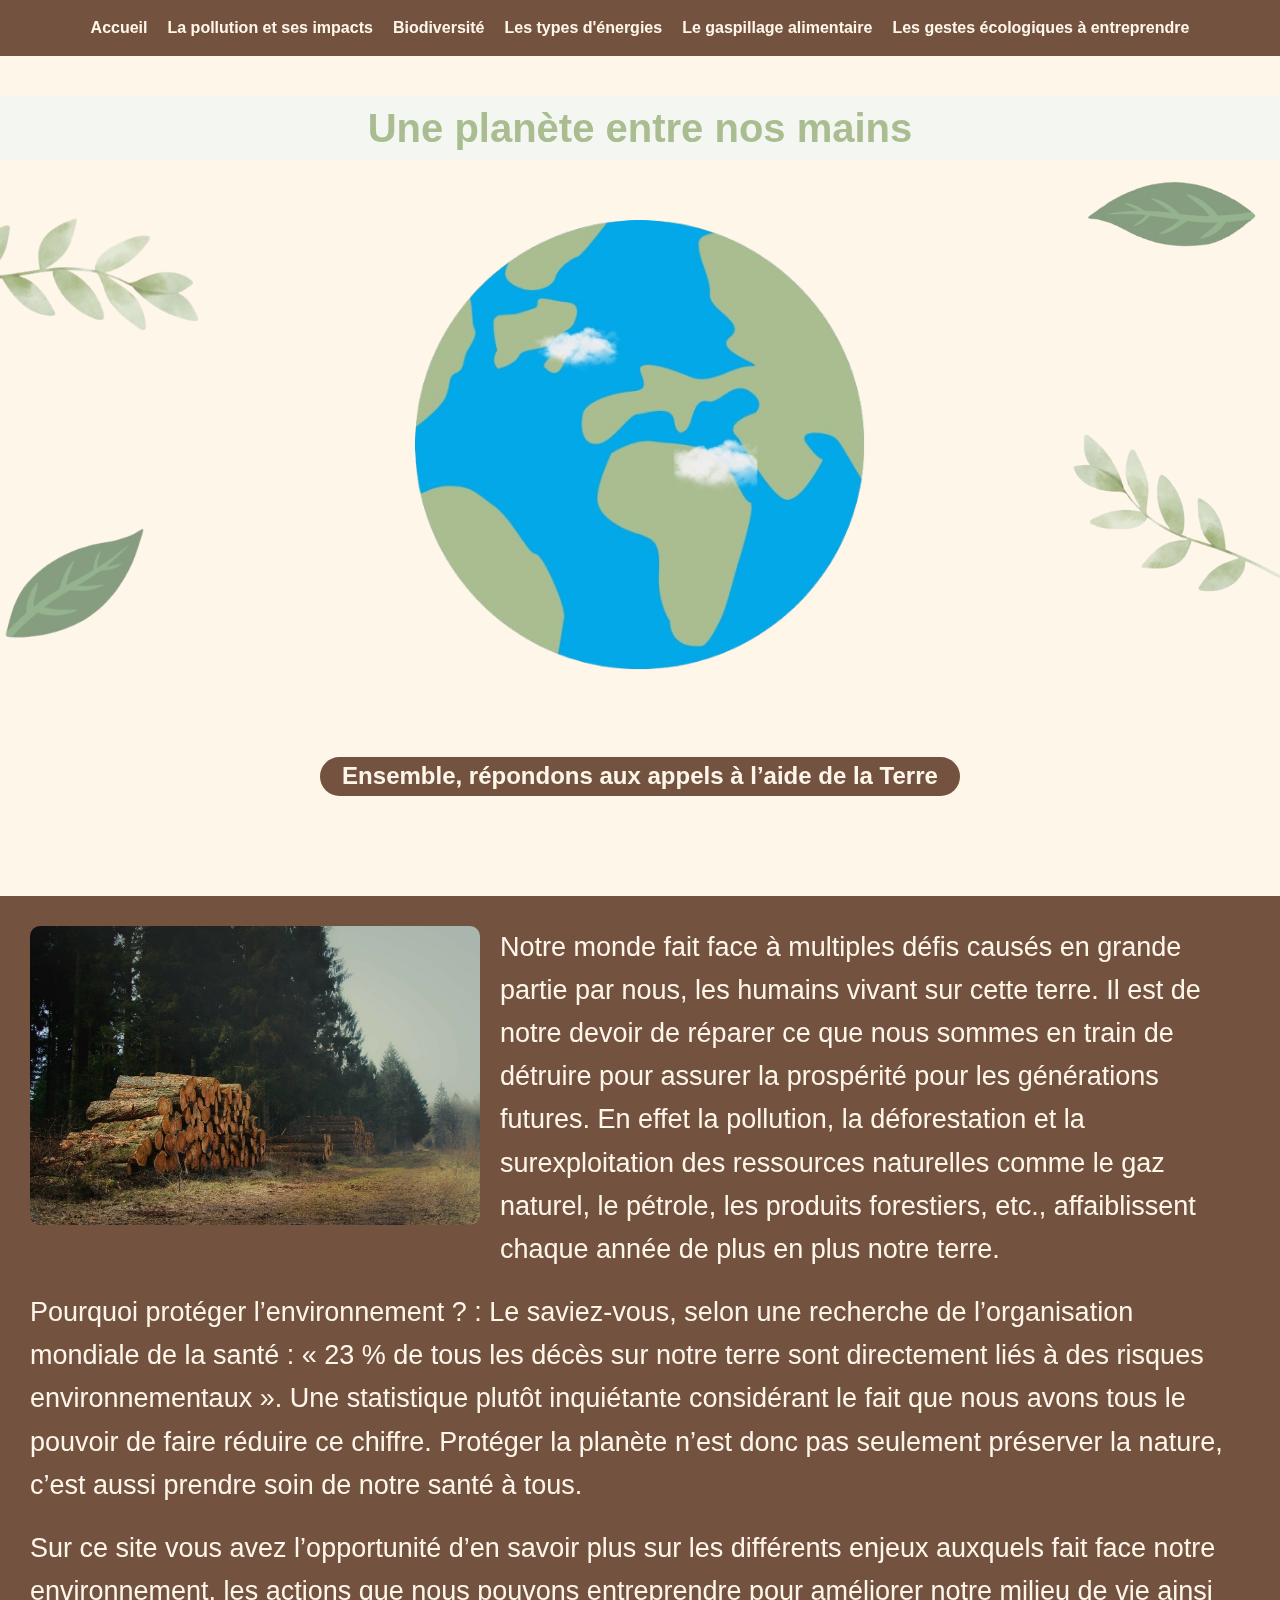
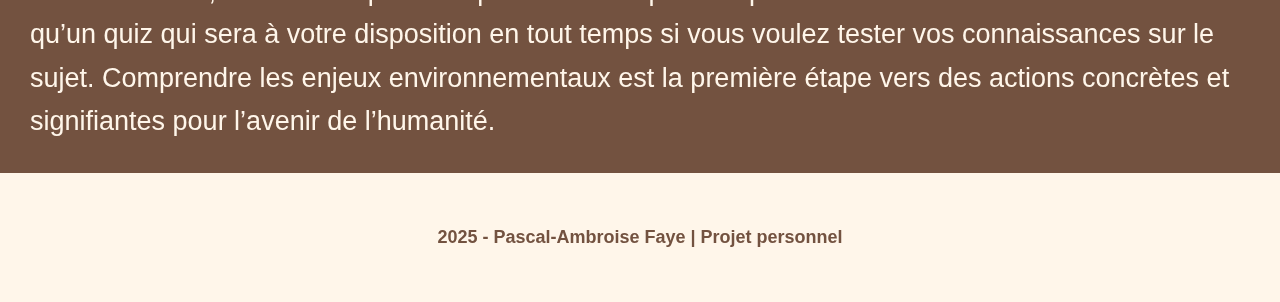
<file: index.html>
<!DOCTYPE html>
<html lang="fr">
<head>
    <meta charset="UTF-8">
    <meta name="viewport" content="width=device-width, initial-scale=1.0">
    <title>Accueil - Une planète entre nos mains</title>
    <link rel="stylesheet" href="style.css">
</head>
<body>
    <header>
        <input type="checkbox" id="menu-toggle">
        <label for="menu-toggle" class="menu-icon">☰</label>
        <nav class="menu">
        <ul>
            <li><a href="index.html">Accueil</a></li>
            <li><a href="pollution.html">La pollution et ses impacts</a></li>
            <li><a href="biodiversite.html">Biodiversité</a></li>
            <li><a href="energies.html">Les types d'énergies</a></li>
            <li><a href="gaspillage.html">Le gaspillage alimentaire</a></li>
            <li><a href="gestes.html">Les gestes écologiques à entreprendre</a></li>
        </ul>
    </nav>
</header>
<main>
    <section class= "hero"><h1>Une planète entre nos mains</h1><img src="Image-pp/terre.png"></section>
    <section class= "slogan"><h2>Ensemble, répondons aux appels à l’aide de la Terre</h2></section>
<section class= "content">
    <img src="Image-pp/Deforestation.jpg">
    <p class="p1">Notre monde fait face à multiples défis causés en grande partie par nous, les humains vivant sur cette terre. Il est de notre devoir de réparer ce que nous sommes en train de détruire pour assurer la prospérité pour les générations futures. En effet la pollution, la déforestation et la surexploitation des ressources naturelles comme le gaz naturel, le pétrole, les produits forestiers, etc., affaiblissent chaque année de plus en plus notre terre.</p>
<p class="p2">Pourquoi protéger l’environnement ? : Le saviez-vous, selon une recherche de l’organisation mondiale de la santé : « 23 % de tous les décès sur notre terre sont directement liés à des risques environnementaux ». Une statistique plutôt inquiétante considérant le fait que nous avons tous le pouvoir de faire réduire ce chiffre. Protéger la planète n’est donc pas seulement préserver la nature, c’est aussi prendre soin de notre santé à tous.</p>
<p class="p3">Sur ce site vous avez l’opportunité d’en savoir plus sur les différents enjeux auxquels fait face notre environnement, les actions que nous pouvons entreprendre pour améliorer notre milieu de vie ainsi qu’un quiz qui sera à votre disposition en tout temps si vous voulez tester vos connaissances sur le sujet. Comprendre les enjeux environnementaux est la première étape vers des actions concrètes et signifiantes pour l’avenir de l’humanité.</p>
</section>
</main>
<footer><p>2025 - Pascal-Ambroise Faye | Projet personnel</p></footer>
</body>
</html>
</file>
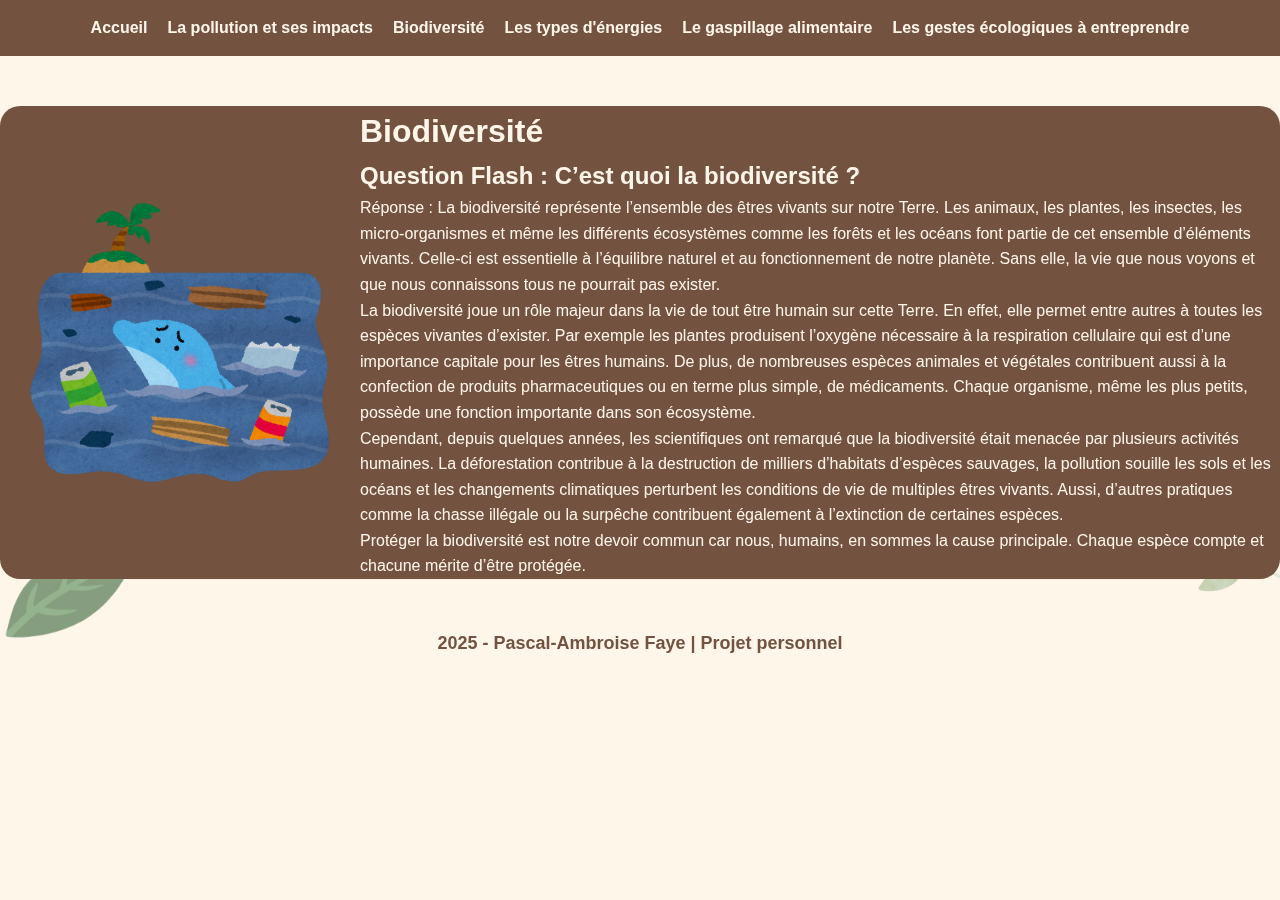
<file: biodiversite.html>
<!DOCTYPE html>
<html lang="fr">
<head>
    <meta charset="UTF-8">
    <meta name="viewport" content="width=device-width, initial-scale=1.0">
    <title>Biodiversité</title>
    <link rel="stylesheet" href="style.css">
</head>
<body>
    <header>
        <input type="checkbox" id="menu-toggle">
        <label for="menu-toggle" class="menu-icon">☰</label>
        <nav class="menu">
        <ul>
            <li><a href="index.html">Accueil</a></li>
            <li><a href="pollution.html">La pollution et ses impacts</a></li>
            <li><a href="biodiversite.html">Biodiversité</a></li>
            <li><a href="energies.html">Les types d'énergies</a></li>
            <li><a href="gaspillage.html">Le gaspillage alimentaire</a></li>
            <li><a href="gestes.html">Les gestes écologiques à entreprendre</a></li>
        </ul>
    </nav>
</header>
    <main><section class="page">
        <img src="Image-pp/Biodiversite.png">
        <section class="p4">
        <h1>Biodiversité</h1>
    <h2>Question Flash : C’est quoi la biodiversité ? </h2>
<p>Réponse : La biodiversité représente l’ensemble des êtres vivants sur notre Terre. Les animaux, les plantes, les insectes, les micro-organismes et même les différents écosystèmes comme les forêts et les océans font partie de cet ensemble d’éléments vivants. Celle-ci est essentielle à l’équilibre naturel et au fonctionnement de notre planète. Sans elle, la vie que nous voyons et que nous connaissons tous ne pourrait pas exister. </p>
<p>La biodiversité joue un rôle majeur dans la vie de tout être humain sur cette Terre. En effet, elle permet entre autres à toutes les espèces vivantes d’exister. Par exemple les plantes produisent l’oxygène nécessaire à la respiration cellulaire qui est d’une importance capitale pour les êtres humains. De plus, de nombreuses espèces animales et végétales contribuent aussi à la confection de produits pharmaceutiques ou en terme plus simple, de médicaments. Chaque organisme, même les plus petits, possède une fonction importante dans son écosystème.</p>
<p>Cependant, depuis quelques années, les scientifiques ont remarqué que la biodiversité était menacée par plusieurs activités humaines. La déforestation contribue à la destruction de milliers d’habitats d’espèces sauvages, la pollution souille les sols et les océans et les changements climatiques perturbent les conditions de vie de multiples êtres vivants. Aussi, d’autres pratiques comme la chasse illégale ou la surpêche contribuent également à l’extinction de certaines espèces.</p>
<p>Protéger la biodiversité est notre devoir commun car nous, humains, en sommes la cause principale. Chaque espèce compte et chacune mérite d’être protégée.</p></section></section></main>
<footer><p>2025 - Pascal-Ambroise Faye | Projet personnel</p></footer>
</body>
</html>
</file>
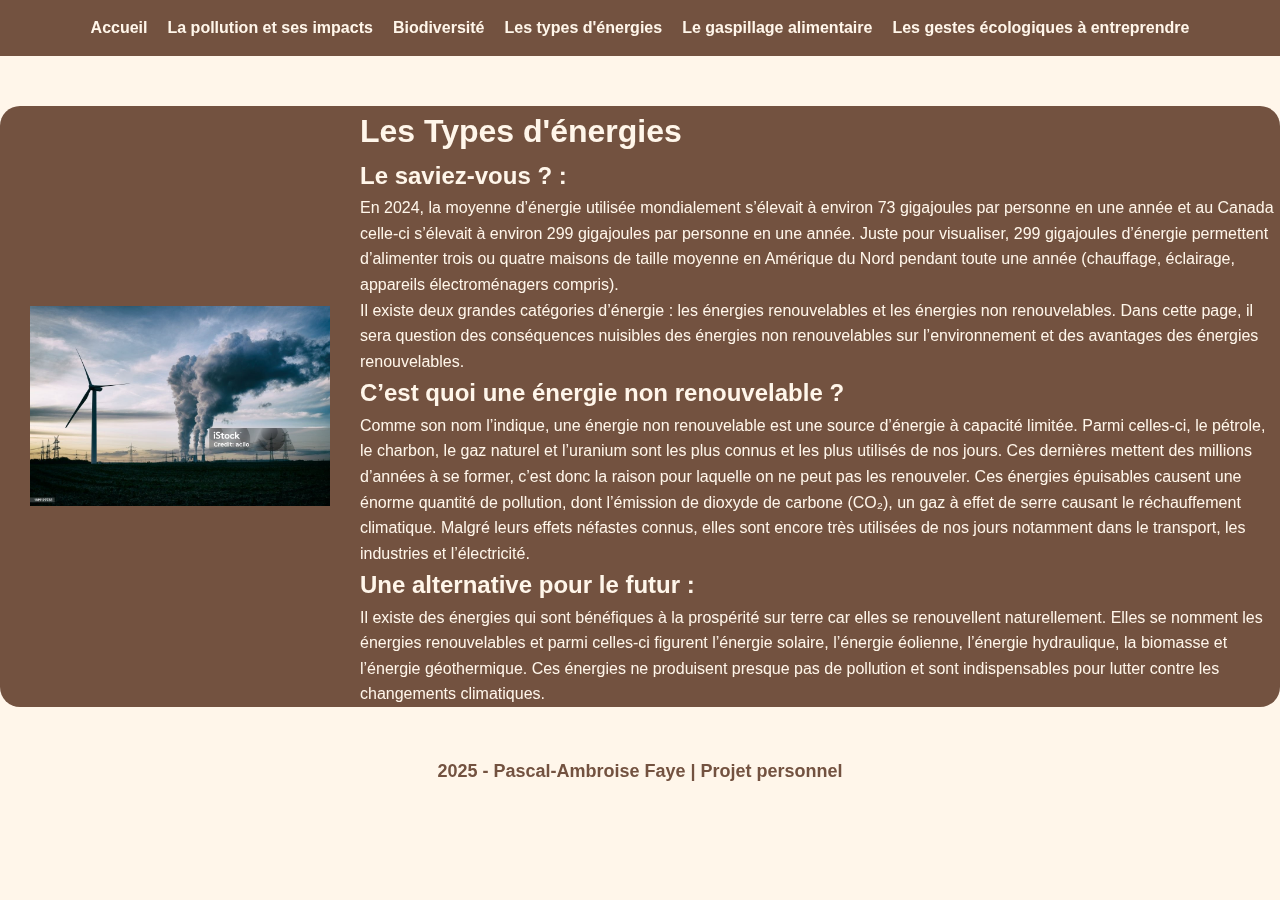
<file: energies.html>
<!DOCTYPE html>
<html lang="fr">
<head>
    <meta charset="UTF-8">
    <meta name="viewport" content="width=device-width, initial-scale=1.0">
    <title>Les Types d'énergies</title>
    <link rel="stylesheet" href="style.css">
</head>
<body>
    <header>        
       <input type="checkbox" id="menu-toggle">
        <label for="menu-toggle" class="menu-icon">☰</label>
        <nav class="menu">
        <ul>
            <li><a href="index.html">Accueil</a></li>
            <li><a href="pollution.html">La pollution et ses impacts</a></li>
            <li><a href="biodiversite.html">Biodiversité</a></li>
            <li><a href="energies.html">Les types d'énergies</a></li>
            <li><a href="gaspillage.html">Le gaspillage alimentaire</a></li>
            <li><a href="gestes.html">Les gestes écologiques à entreprendre</a></li>
        </ul>
    </nav>
</header>
    <main>
        <section class="page">
            <img src="Image-pp/Types-energies.png">
            <section class="p4">
            <h1>Les Types d'énergies</h1>
    <h2>Le saviez-vous ? :</h2>
<p>En 2024, la moyenne d’énergie utilisée mondialement s’élevait à environ 73 gigajoules par personne en une année et au Canada celle-ci s’élevait à environ 299 gigajoules par personne en une année. Juste pour visualiser, 299 gigajoules d’énergie permettent d’alimenter trois ou quatre maisons de taille moyenne en Amérique du Nord pendant toute une année (chauffage, éclairage, appareils électroménagers compris).</p>
<p>Il existe deux grandes catégories d’énergie : les énergies renouvelables et les énergies non renouvelables. Dans cette page, il sera question des conséquences nuisibles des énergies non renouvelables sur l’environnement et des avantages des énergies renouvelables. </p>
<h2>C’est quoi une énergie non renouvelable ?</h2>
<p>Comme son nom l’indique, une énergie non renouvelable est une source d’énergie à capacité limitée. Parmi celles-ci, le pétrole, le charbon, le gaz naturel et l’uranium sont les plus connus et les plus utilisés de nos jours. Ces dernières mettent des millions d’années à se former, c’est donc la raison pour laquelle on ne peut pas les renouveler. Ces énergies épuisables causent une énorme quantité de pollution, dont l’émission de dioxyde de carbone (CO₂), un gaz à effet de serre causant le réchauffement climatique. Malgré leurs effets néfastes connus, elles sont encore très utilisées de nos jours notamment dans le transport, les industries et l’électricité. </p>
<h2>Une alternative pour le futur :  </h2>
<p>Il existe des énergies qui sont bénéfiques à la prospérité sur terre car elles se renouvellent naturellement. Elles se nomment les énergies renouvelables et parmi celles-ci figurent l’énergie solaire, l’énergie éolienne, l’énergie hydraulique, la biomasse et l’énergie géothermique. Ces énergies ne produisent presque pas de pollution et sont indispensables pour lutter contre les changements climatiques. </p></section></section></main>
<footer><p>2025 - Pascal-Ambroise Faye | Projet personnel</p></footer>
</body>
</html>
</file>
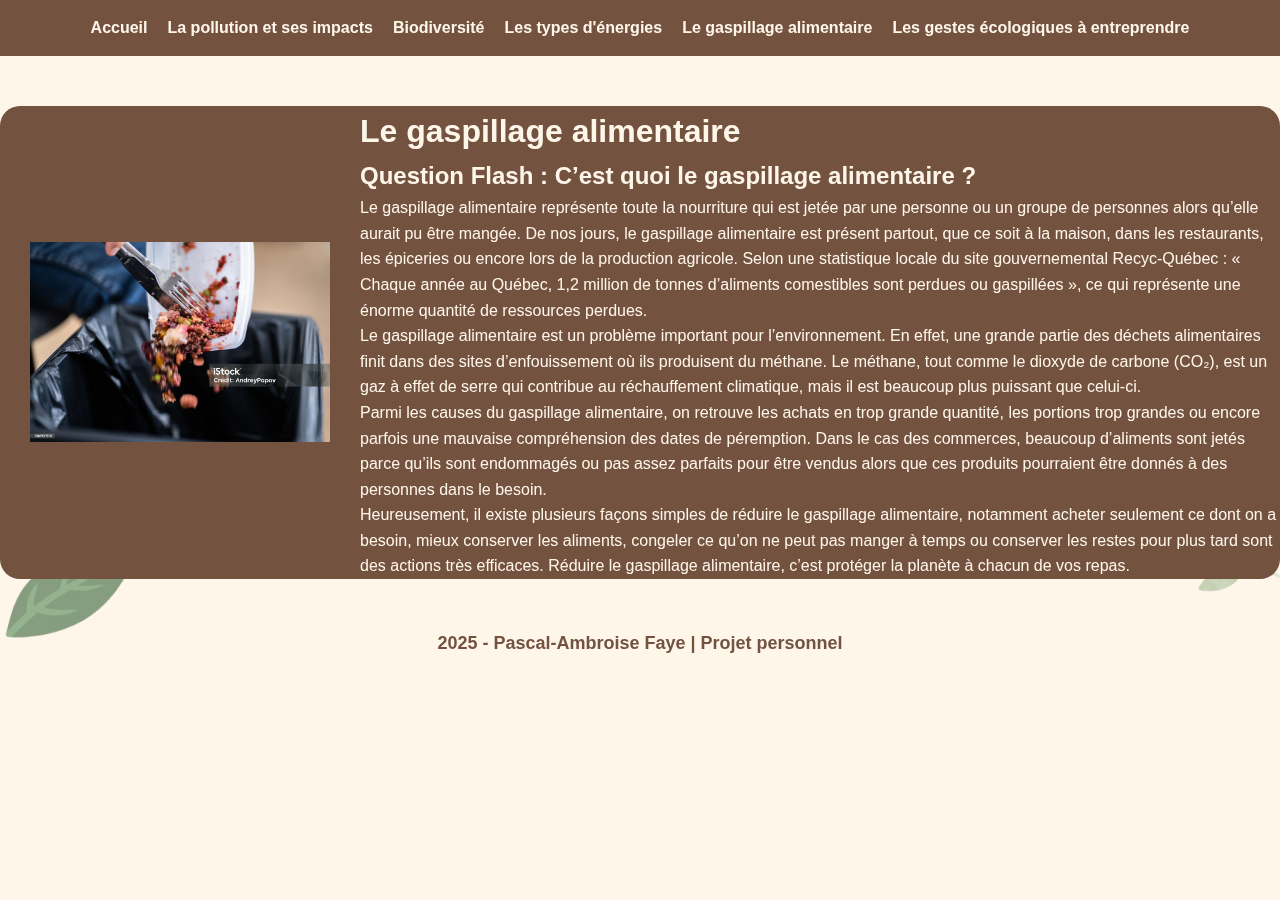
<file: gaspillage.html>
<!DOCTYPE html>
<html lang="fr">
<head>
    <meta charset="UTF-8">
    <meta name="viewport" content="width=device-width, initial-scale=1.0">
    <title>Le gaspillage alimentaire</title>
    <link rel="stylesheet" href="style.css">
</head>
<body>
    <header>        
       <input type="checkbox" id="menu-toggle">
        <label for="menu-toggle" class="menu-icon">☰</label>
        <nav class="menu">
        <ul>
            <li><a href="index.html">Accueil</a></li>
            <li><a href="pollution.html">La pollution et ses impacts</a></li>
            <li><a href="biodiversite.html">Biodiversité</a></li>
            <li><a href="energies.html">Les types d'énergies</a></li>
            <li><a href="gaspillage.html">Le gaspillage alimentaire</a></li>
            <li><a href="gestes.html">Les gestes écologiques à entreprendre</a></li>
        </ul>
    </nav>
</header>
    <main>
        <section class="page">
            <img src="Image-pp/gaspillage-alimentaire.png">
            <section class="p4">
            <h1>Le gaspillage alimentaire</h1>
    <h2>Question Flash : C’est quoi le gaspillage alimentaire ? </h2>
<p>Le gaspillage alimentaire représente toute la nourriture qui est jetée par une personne ou un groupe de personnes alors qu’elle aurait pu être mangée. De nos jours, le gaspillage alimentaire est présent partout, que ce soit à la maison, dans les restaurants, les épiceries ou encore lors de la production agricole. Selon une statistique locale du site gouvernemental Recyc-Québec : « Chaque année au Québec, 1,2 million de tonnes d’aliments comestibles sont perdues ou gaspillées », ce qui représente une énorme quantité de ressources perdues. </p>
<p>Le gaspillage alimentaire est un problème important pour l’environnement. En effet, une grande partie des déchets alimentaires finit dans des sites d’enfouissement où ils produisent du méthane. Le méthane, tout comme le dioxyde de carbone (CO₂), est un gaz à effet de serre qui contribue au réchauffement climatique, mais il est beaucoup plus puissant que celui-ci. </p>
<p>Parmi les causes du gaspillage alimentaire, on retrouve les achats en trop grande quantité, les portions trop grandes ou encore parfois une mauvaise compréhension des dates de péremption. Dans le cas des commerces, beaucoup d’aliments sont jetés parce qu’ils sont endommagés ou pas assez parfaits pour être vendus alors que ces produits pourraient être donnés à des personnes dans le besoin. </p>
<p>Heureusement, il existe plusieurs façons simples de réduire le gaspillage alimentaire, notamment acheter seulement ce dont on a besoin, mieux conserver les aliments, congeler ce qu’on ne peut pas manger à temps ou conserver les restes pour plus tard sont des actions très efficaces. Réduire le gaspillage alimentaire, c’est protéger la planète à chacun de vos repas. </p></section></section></main>
<footer>2025 - Pascal-Ambroise Faye | Projet personnel</footer>
</body>
</html>
</file>
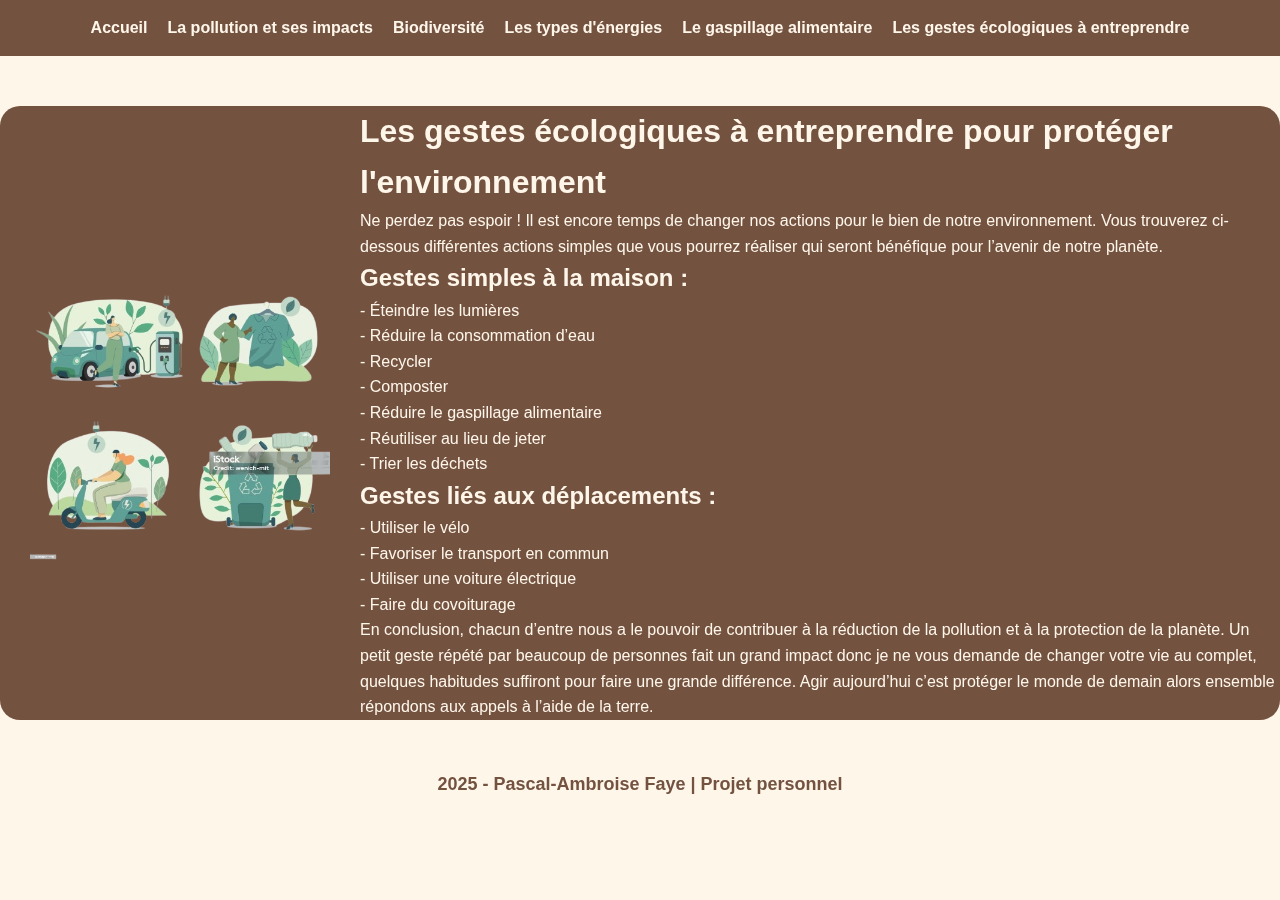
<file: gestes.html>
<!DOCTYPE html>
<html lang="fr">
<head>
    <meta charset="UTF-8">
    <meta name="viewport" content="width=device-width, initial-scale=1.0">
    <title>Les gestes écologiques à entreprendre pour protéger l'environnement</title>
    <link rel="stylesheet" href="style.css">
</head>
<body>
    <header>        
       <input type="checkbox" id="menu-toggle">
        <label for="menu-toggle" class="menu-icon">☰</label>
        <nav class="menu">
        <ul>
            <li><a href="index.html">Accueil</a></li>
            <li><a href="pollution.html">La pollution et ses impacts</a></li>
            <li><a href="biodiversite.html">Biodiversité</a></li>
            <li><a href="energies.html">Les types d'énergies</a></li>
            <li><a href="gaspillage.html">Le gaspillage alimentaire</a></li>
            <li><a href="gestes.html">Les gestes écologiques à entreprendre</a></li>
        </ul>
    </nav>
</header>
    <main>
        <section class="page">
            <img src="Image-pp/actions-eco.png">
            <section class="p4">
            <h1><p>Les gestes écologiques à entreprendre pour protéger l'environnement</p></h1>
<p>Ne perdez pas espoir ! Il est encore temps de changer nos actions pour le bien de notre environnement. Vous trouverez ci-dessous différentes actions simples que vous pourrez réaliser qui seront bénéfique pour l’avenir de notre planète. </p>
 <h2>Gestes simples à la maison : </h2>
<p>- Éteindre les lumières </p>
<p>- Réduire la consommation d’eau  </p>
<p>- Recycler </p>
<p>- Composter </p>
<p>- Réduire le gaspillage alimentaire </p>
<p>- Réutiliser au lieu de jeter  </p>
<p>- Trier les déchets </p>
<h2>Gestes liés aux déplacements : </h2>
<p>- Utiliser le vélo </p>
<p>- Favoriser le transport en commun </p>
<p>- Utiliser une voiture électrique </p>
<p>- Faire du covoiturage </p>
<p>En conclusion, chacun d’entre nous a le pouvoir de contribuer à la réduction de la pollution et à la protection de la planète. Un petit geste répété par beaucoup de personnes fait un grand impact donc je ne vous demande de changer votre vie au complet, quelques habitudes suffiront pour faire une grande différence. Agir aujourd’hui c’est protéger le monde de demain alors ensemble répondons aux appels à l’aide de la terre.</p></section></section></main>
<footer>2025 - Pascal-Ambroise Faye | Projet personnel</footer> 
</body>
</html>
</file>
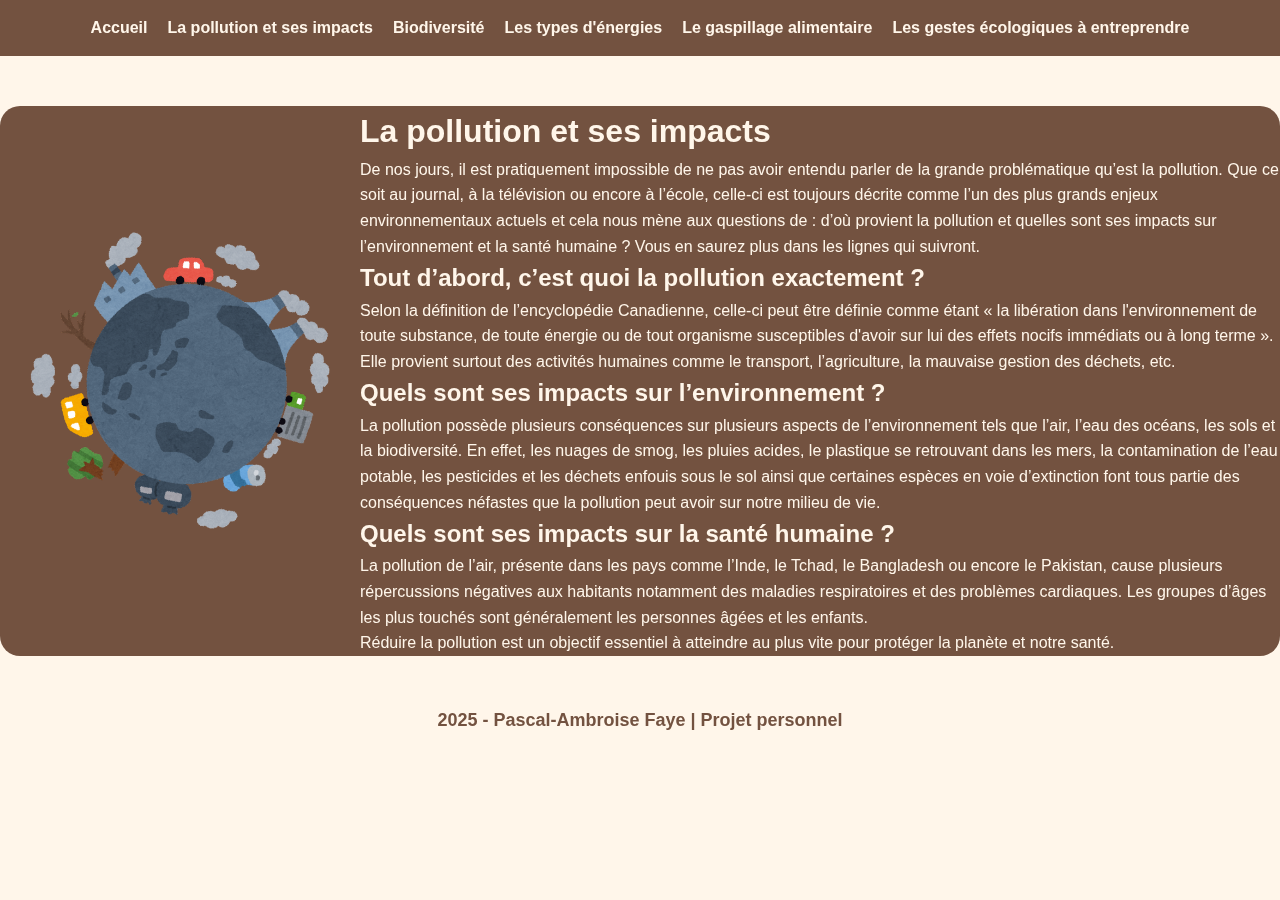
<file: pollution.html>
<!DOCTYPE html>
<html lang="fr">
<head>
    <meta charset="UTF-8">
    <meta name="viewport" content="width=device-width, initial-scale=1.0">
    <title>La pollution et ses impacts</title>
    <link rel="stylesheet" href="style.css">
</head>
<body>
    <header>        
        <input type="checkbox" id="menu-toggle">
        <label for="menu-toggle" class="menu-icon">☰</label>
        <nav class="menu">
        <ul>
            <li><a href="index.html">Accueil</a></li>
            <li><a href="pollution.html">La pollution et ses impacts</a></li>
            <li><a href="biodiversite.html">Biodiversité</a></li>
            <li><a href="energies.html">Les types d'énergies</a></li>
            <li><a href="gaspillage.html">Le gaspillage alimentaire</a></li>
            <li><a href="gestes.html">Les gestes écologiques à entreprendre</a></li>
        </ul>
    </nav>
</header>
    <main><section class="page">
        <img src="Image-pp/Pollution.png">
        <section class="p4">
        <h1>La pollution et ses impacts</h1>
    <p>De nos jours, il est pratiquement impossible de ne pas avoir entendu parler de la grande problématique qu’est la pollution. Que ce soit au journal, à la télévision ou encore à l’école, celle-ci est toujours décrite comme l’un des plus grands enjeux environnementaux actuels et cela nous mène aux questions de : d’où provient la pollution et quelles sont ses impacts sur l’environnement et la santé humaine ? Vous en saurez plus dans les lignes qui suivront.</p>
<h2>Tout d’abord, c’est quoi la pollution exactement ?</h2>
    <p>Selon la définition de l’encyclopédie Canadienne, celle-ci peut être définie comme étant « la libération dans l'environnement de toute substance, de toute énergie ou de tout organisme susceptibles d'avoir sur lui des effets nocifs immédiats ou à long terme ». Elle provient surtout des activités humaines comme le transport, l’agriculture, la mauvaise gestion des déchets, etc. </p>
<h2>Quels sont ses impacts sur l’environnement ?</h2>
     La pollution possède plusieurs conséquences sur plusieurs aspects de l’environnement tels que l’air, l’eau des océans, les sols et la biodiversité. En effet, les nuages de smog, les pluies acides, le plastique se retrouvant dans les mers, la contamination de l’eau potable, les pesticides et les déchets enfouis sous le sol ainsi que certaines espèces en voie d’extinction font tous partie des conséquences néfastes que la pollution peut avoir sur notre milieu de vie.</p>
<h2>Quels sont ses impacts sur la santé humaine ? </h2>
    La pollution de l’air, présente dans les pays comme l’Inde, le Tchad, le Bangladesh ou encore le Pakistan, cause plusieurs répercussions négatives aux habitants notamment des maladies respiratoires et des problèmes cardiaques. Les groupes d’âges les plus touchés sont généralement les personnes âgées et les enfants. </p>
<p>Réduire la pollution est un objectif essentiel à atteindre au plus vite pour protéger la planète et notre santé.</p></section></section></main>
<footer><p>2025 - Pascal-Ambroise Faye | Projet personnel</p></footer>
</body>
</html>
</file>
<file: style.css>
body{background-color:#fff6ea;font-family: Arial, Helvetica, sans-serif;color: #2f2f2f;line-height: 1.6;}
* {margin: 0px; padding: 0px; box-sizing: border-box;}
body {position: relative;overflow-x: hidden;}
body::before,
body::after {
    content: "";
    position: fixed;
    top: 150px;
    width: 300px;
    height: 500px;
    background-size: contain;
    background-repeat: no-repeat;
    opacity: 0.7;
    pointer-events: none;
    z-index: -1;
}

body::before {
    left: -70px;
    background-image: url("Image-pp/Feuilles-gauche-accueil.png");
}

body::after {
    right: -70px;
    background-image: url("Image-pp/Feuilles-Droite-accueil.png");
}


header {background-color: #735240;padding: 15px 0;}
nav ul {list-style: none;display: flex;justify-content: center;gap: 20px;}
nav a {text-decoration: none;color: #fff6ea;font-weight: bold;}
nav a:hover {text-decoration: underline;}

main {width: 100%;margin: 0;padding: 0;}

.hero {text-align: center;margin-bottom: 80px;}
.hero h1 {background-color:  #f4f7f1;color: #a9bd91;font-size: 2.5rem;margin-bottom: 60px;margin-top: 40px;}
.hero img {max-width: 450px;height: auto;}

.slogan{background-color: #735240;text-align: center;margin-bottom: 100px;color: #fff6ea;border-radius: 20px;max-width:50%; margin: 0 auto 100px;}

.content {display: grid; grid-template-columns: 450px 1fr;gap: 20px; background-color: #735240;color: #fff6ea;padding: 30px;}
.content img {grid-column: 1 ;grid-row: 1 ;width: 100%; border-radius: 10px;}
.content .p1 {grid-column: 2;grid-row: 1;font-size: 27px;}
.content .p2 {grid-column: 1 / -1;font-size: 27px;}
.content .p3 {grid-column: 1 / -1;font-size: 27px;}

footer{text-align: center;font-size: large;font-weight:bold;color: #735240;margin-bottom: 50px;margin-top: 50px;}

@media (max-width: 768px) 
{ 
    body::before, body::after {display: none;}

    .hero h1 { font-size: 2rem;margin-bottom: 30px;}
    .hero img {max-width: 250px;}

    .slogan {max-width: 90%;padding: 15px;}

    .content {display: block;padding: 20px;}
    .content img {width: 100%;margin-bottom: 20px;}
    .content .p1,
    .content .p2,
    .content .p3 {font-size: 18px;}

    nav ul {flex-wrap: wrap;gap: 10px;}
}

.menu-icon{display: none;}
#menu-toggle{display: none;}

@media (max-width: 768px)
{.menu-icon{display: block;color: #fff6ea;}
nav ul{display:none;flex-direction: column;background-color: #735240;color: #fff6ea;}
 #menu-toggle:checked + .menu-icon + nav ul {display: flex;}
}

.page{background-color: #735240;color: #fff6ea;margin-top: 50px;border-radius: 20px;display: grid}
.page{display: flex;align-items: center;}
.p4{display: flex;flex-direction: column;}
.page img{width: 300px;margin-right: 30px;margin-left: 30px;}

@media (max-width:768px)
{.page{flex-direction: column;}}
</file>
